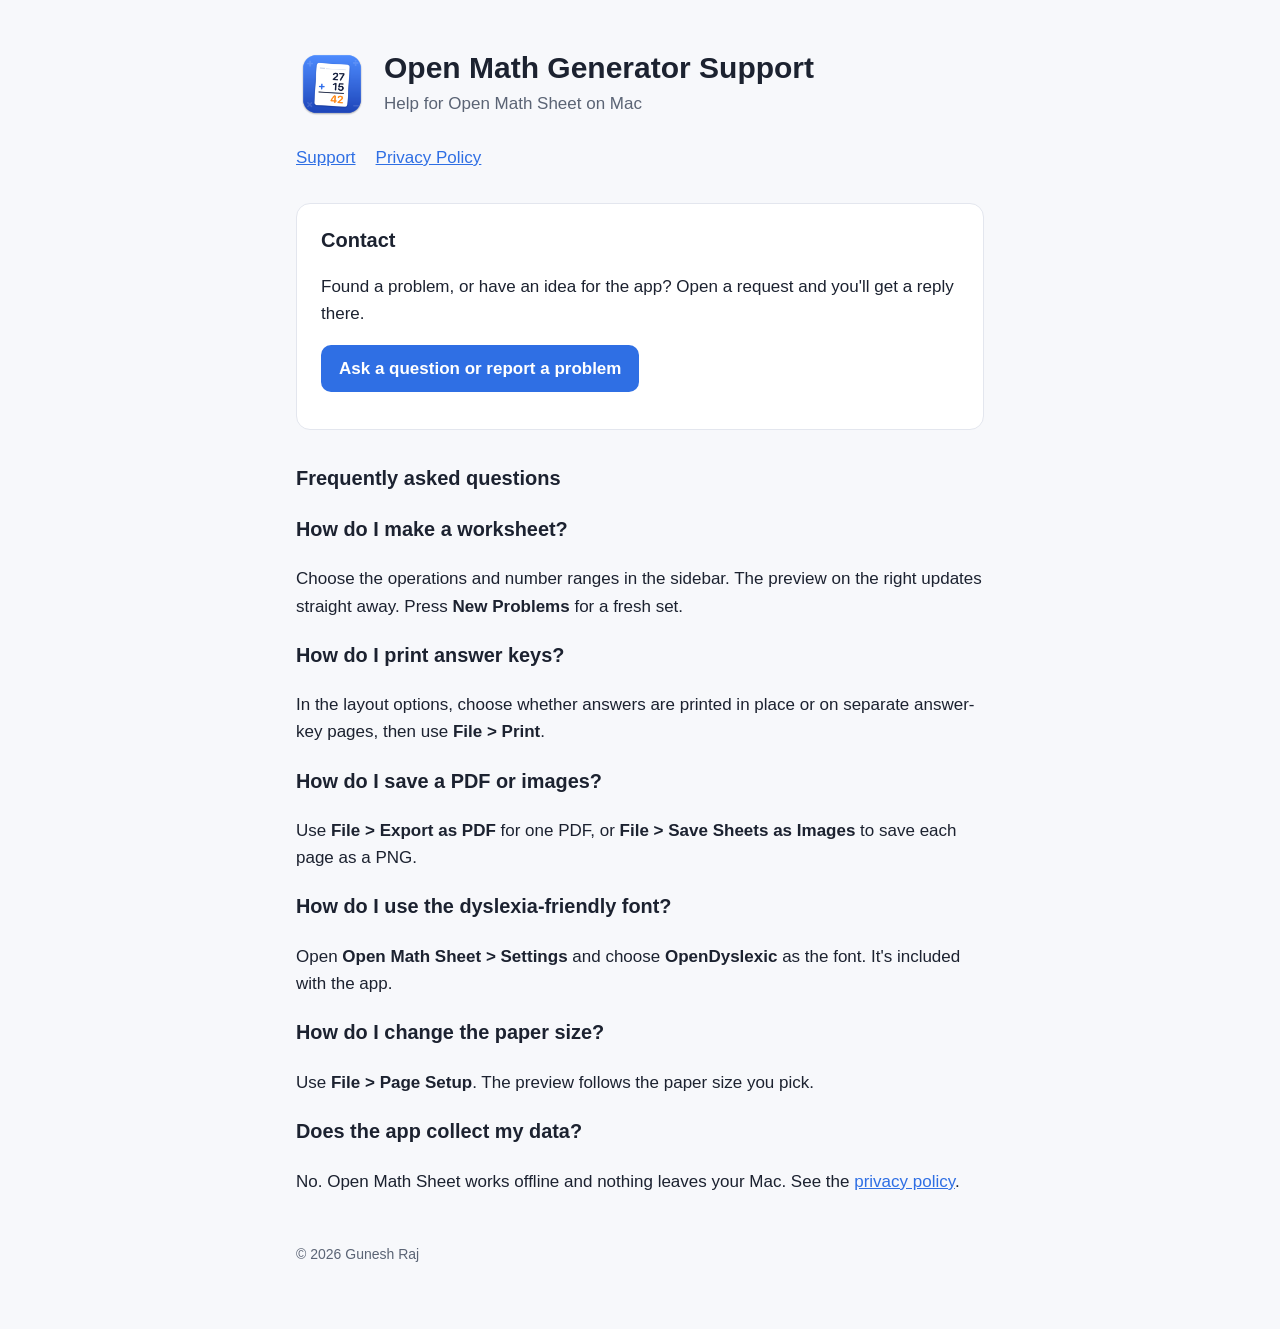
<file: index.html>
<!doctype html>
<html lang="en">
<head>
  <meta charset="utf-8">
  <meta name="viewport" content="width=device-width, initial-scale=1">
  <title>Open Math Generator Support</title>
  <meta name="description" content="Help and contact for Open Math Sheet, the printable math worksheet app for Mac.">
  <link rel="stylesheet" href="style.css">
</head>
<body>
<main>
  <header>
    <img src="icon.png" alt="Open Math Sheet icon">
    <div>
      <h1>Open Math Generator Support</h1>
      <p class="muted" style="margin:4px 0 0">Help for Open Math Sheet on Mac</p>
    </div>
  </header>
  <nav>
    <a href="./">Support</a>
    <a href="privacy.html">Privacy Policy</a>
  </nav>

  <div class="card">
    <h2 style="margin-top:0">Contact</h2>
    <p>Found a problem, or have an idea for the app? Open a request and you'll get a reply there.</p>
    <p><a class="button" href="https://github.com/GuneshRaj/open-math-generator-support/issues/new">Ask a question or report a problem</a></p>
  </div>

  <h2>Frequently asked questions</h2>

  <h3>How do I make a worksheet?</h3>
  <p>Choose the operations and number ranges in the sidebar. The preview on the right updates straight away. Press <strong>New Problems</strong> for a fresh set.</p>

  <h3>How do I print answer keys?</h3>
  <p>In the layout options, choose whether answers are printed in place or on separate answer-key pages, then use <strong>File &gt; Print</strong>.</p>

  <h3>How do I save a PDF or images?</h3>
  <p>Use <strong>File &gt; Export as PDF</strong> for one PDF, or <strong>File &gt; Save Sheets as Images</strong> to save each page as a PNG.</p>

  <h3>How do I use the dyslexia-friendly font?</h3>
  <p>Open <strong>Open Math Sheet &gt; Settings</strong> and choose <strong>OpenDyslexic</strong> as the font. It's included with the app.</p>

  <h3>How do I change the paper size?</h3>
  <p>Use <strong>File &gt; Page Setup</strong>. The preview follows the paper size you pick.</p>

  <h3>Does the app collect my data?</h3>
  <p>No. Open Math Sheet works offline and nothing leaves your Mac. See the <a href="privacy.html">privacy policy</a>.</p>

  <footer>© 2026 Gunesh Raj</footer>
</main>
</body>
</html>
</file>
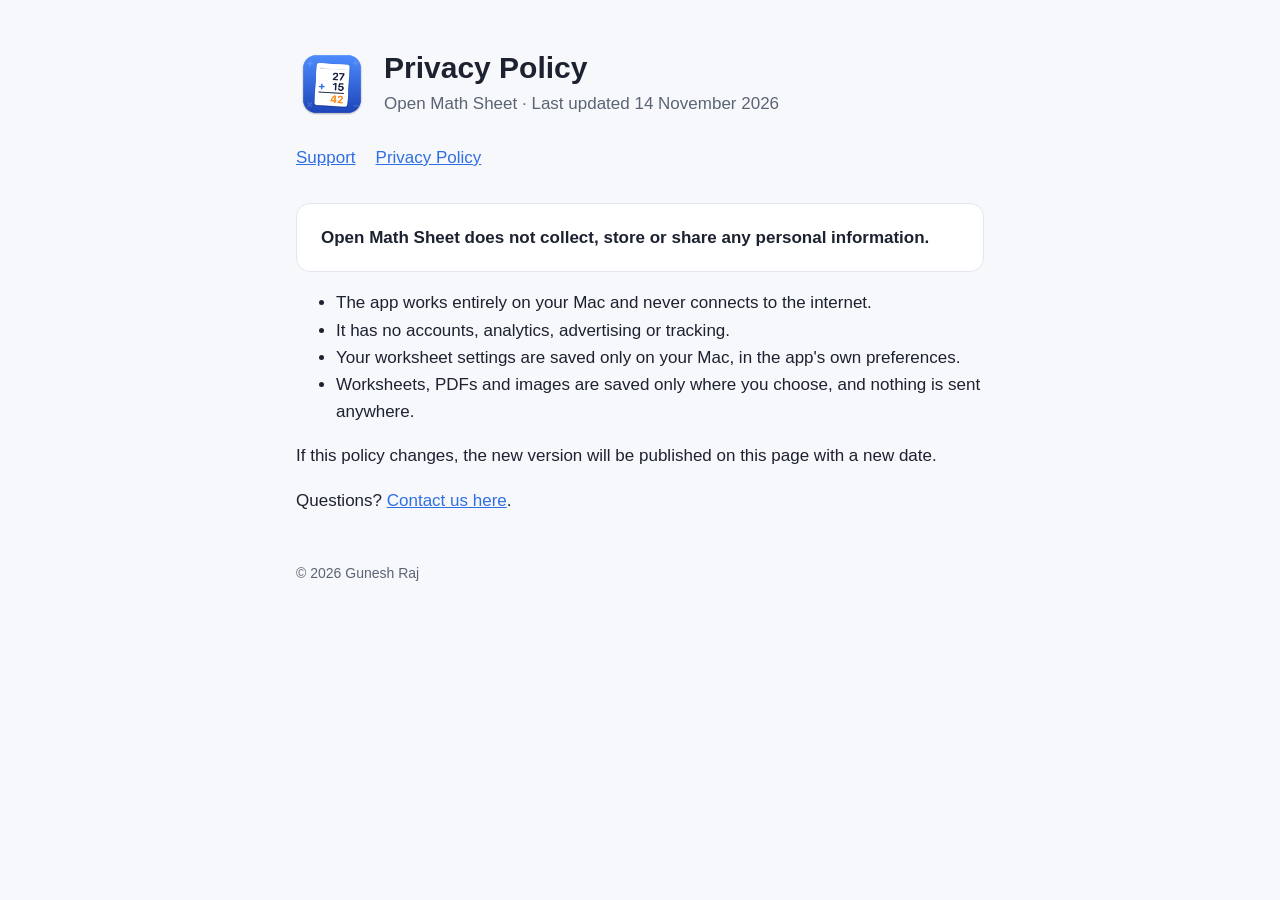
<file: privacy.html>
<!doctype html>
<html lang="en">
<head>
  <meta charset="utf-8">
  <meta name="viewport" content="width=device-width, initial-scale=1">
  <title>Open Math Sheet Privacy Policy</title>
  <meta name="description" content="Privacy policy for Open Math Sheet: no data is collected.">
  <link rel="stylesheet" href="style.css">
</head>
<body>
<main>
  <header>
    <img src="icon.png" alt="Open Math Sheet icon">
    <div>
      <h1>Privacy Policy</h1>
      <p class="muted" style="margin:4px 0 0">Open Math Sheet · Last updated 14 November 2026</p>
    </div>
  </header>
  <nav>
    <a href="./">Support</a>
    <a href="privacy.html">Privacy Policy</a>
  </nav>

  <div class="card">
    <p style="margin:0"><strong>Open Math Sheet does not collect, store or share any personal information.</strong></p>
  </div>

  <ul>
    <li>The app works entirely on your Mac and never connects to the internet.</li>
    <li>It has no accounts, analytics, advertising or tracking.</li>
    <li>Your worksheet settings are saved only on your Mac, in the app's own preferences.</li>
    <li>Worksheets, PDFs and images are saved only where you choose, and nothing is sent anywhere.</li>
  </ul>

  <p>If this policy changes, the new version will be published on this page with a new date.</p>

  <p>Questions? <a href="https://github.com/GuneshRaj/open-math-generator-support/issues/new">Contact us here</a>.</p>

  <footer>© 2026 Gunesh Raj</footer>
</main>
</body>
</html>
</file>
<file: style.css>
:root {
  --bg: #f7f8fb;
  --card: #ffffff;
  --text: #1c2230;
  --muted: #5b6475;
  --accent: #2f6fe4;
  --border: #e3e6ee;
}
@media (prefers-color-scheme: dark) {
  :root {
    --bg: #14171f;
    --card: #1c2029;
    --text: #e8ebf2;
    --muted: #a3abbb;
    --accent: #6b9dff;
    --border: #2c3240;
  }
}
* { box-sizing: border-box; }
body {
  margin: 0;
  background: var(--bg);
  color: var(--text);
  font: 17px/1.6 -apple-system, BlinkMacSystemFont, "Segoe UI", Helvetica, Arial, sans-serif;
}
main { max-width: 720px; margin: 0 auto; padding: 48px 16px 64px; }
header { display: flex; align-items: center; gap: 16px; margin-bottom: 24px; }
header img { width: 72px; height: 72px; border-radius: 16px; }
h1 { font-size: 30px; line-height: 1.2; margin: 0; }
h2 { font-size: 20px; margin: 32px 0 8px; }
p, li { color: var(--text); }
.muted { color: var(--muted); }
nav { display: flex; gap: 20px; margin-bottom: 32px; flex-wrap: wrap; }
a { color: var(--accent); }
.card {
  background: var(--card);
  border: 1px solid var(--border);
  border-radius: 14px;
  padding: 20px 24px;
  margin: 16px 0;
}
.button {
  display: inline-block;
  background: var(--accent);
  color: #fff;
  text-decoration: none;
  padding: 10px 18px;
  border-radius: 10px;
  font-weight: 600;
}
footer { margin-top: 48px; font-size: 14px; color: var(--muted); }
</file>
